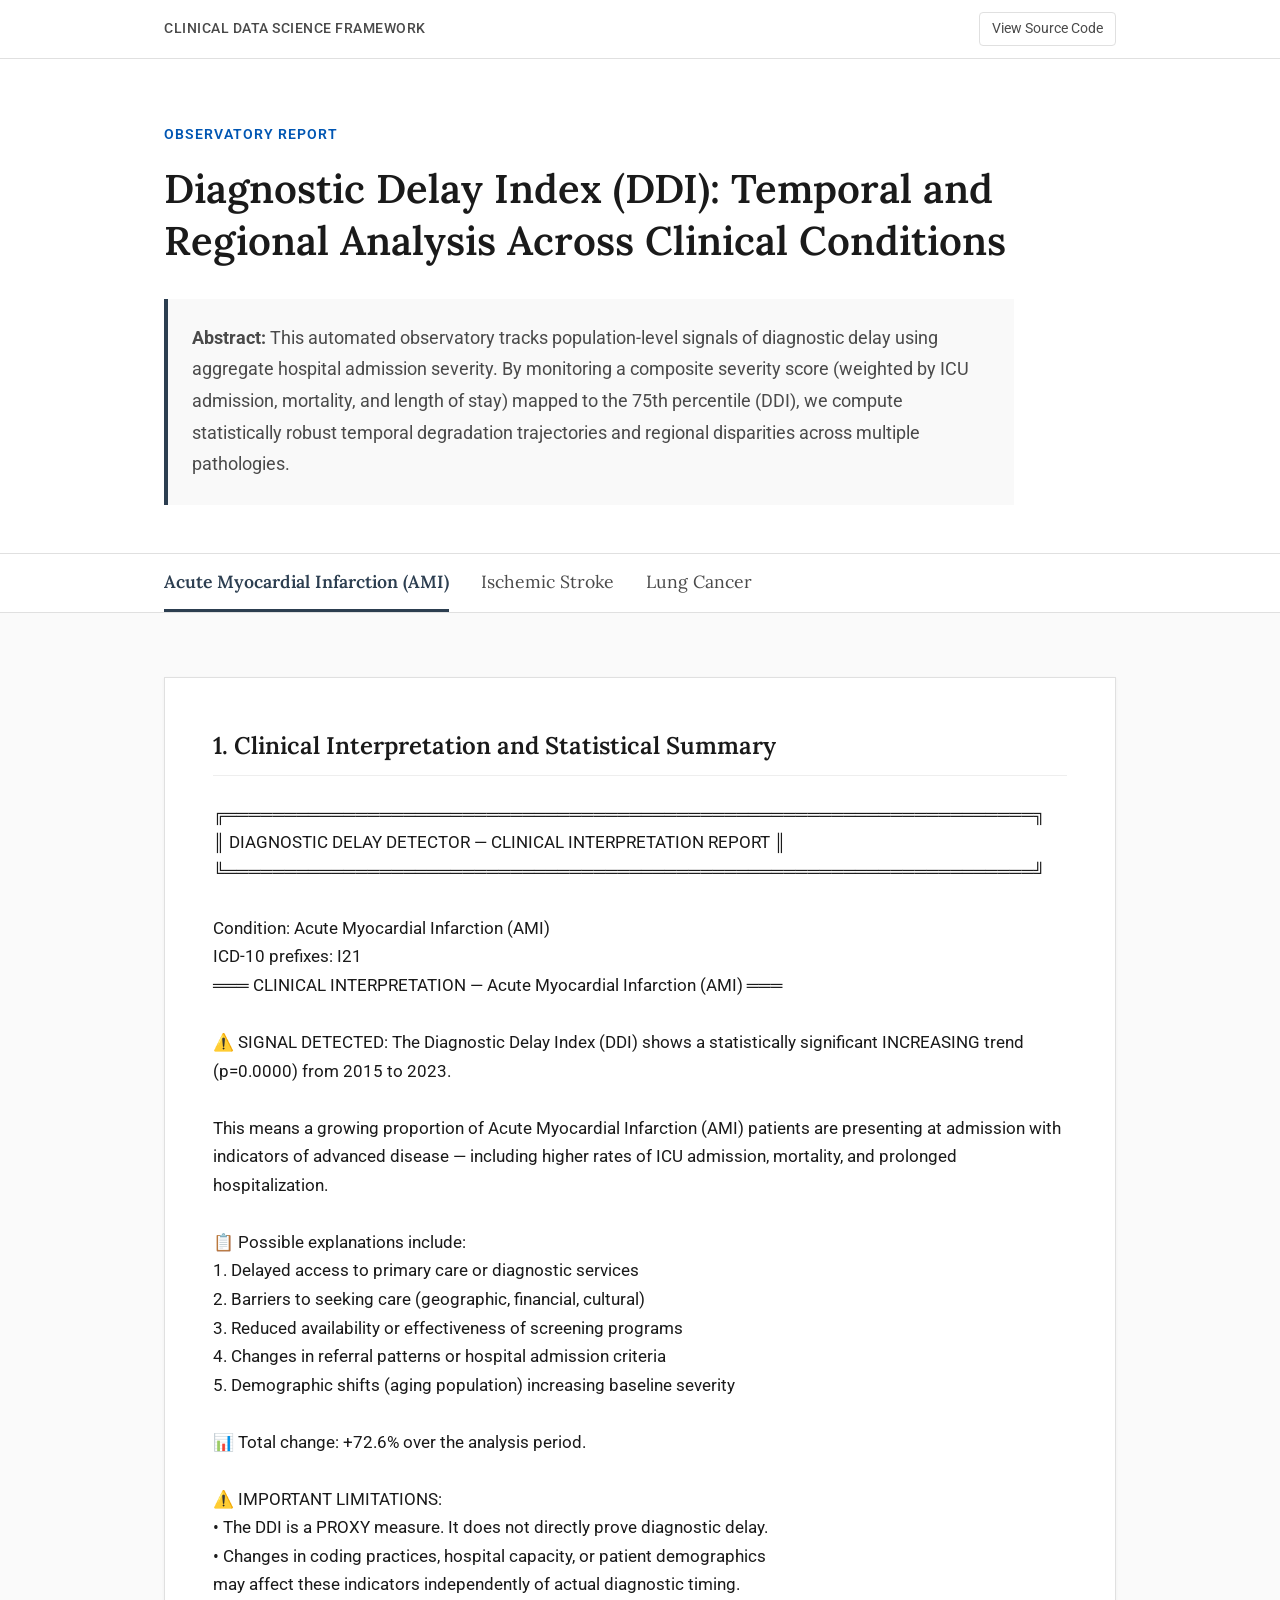
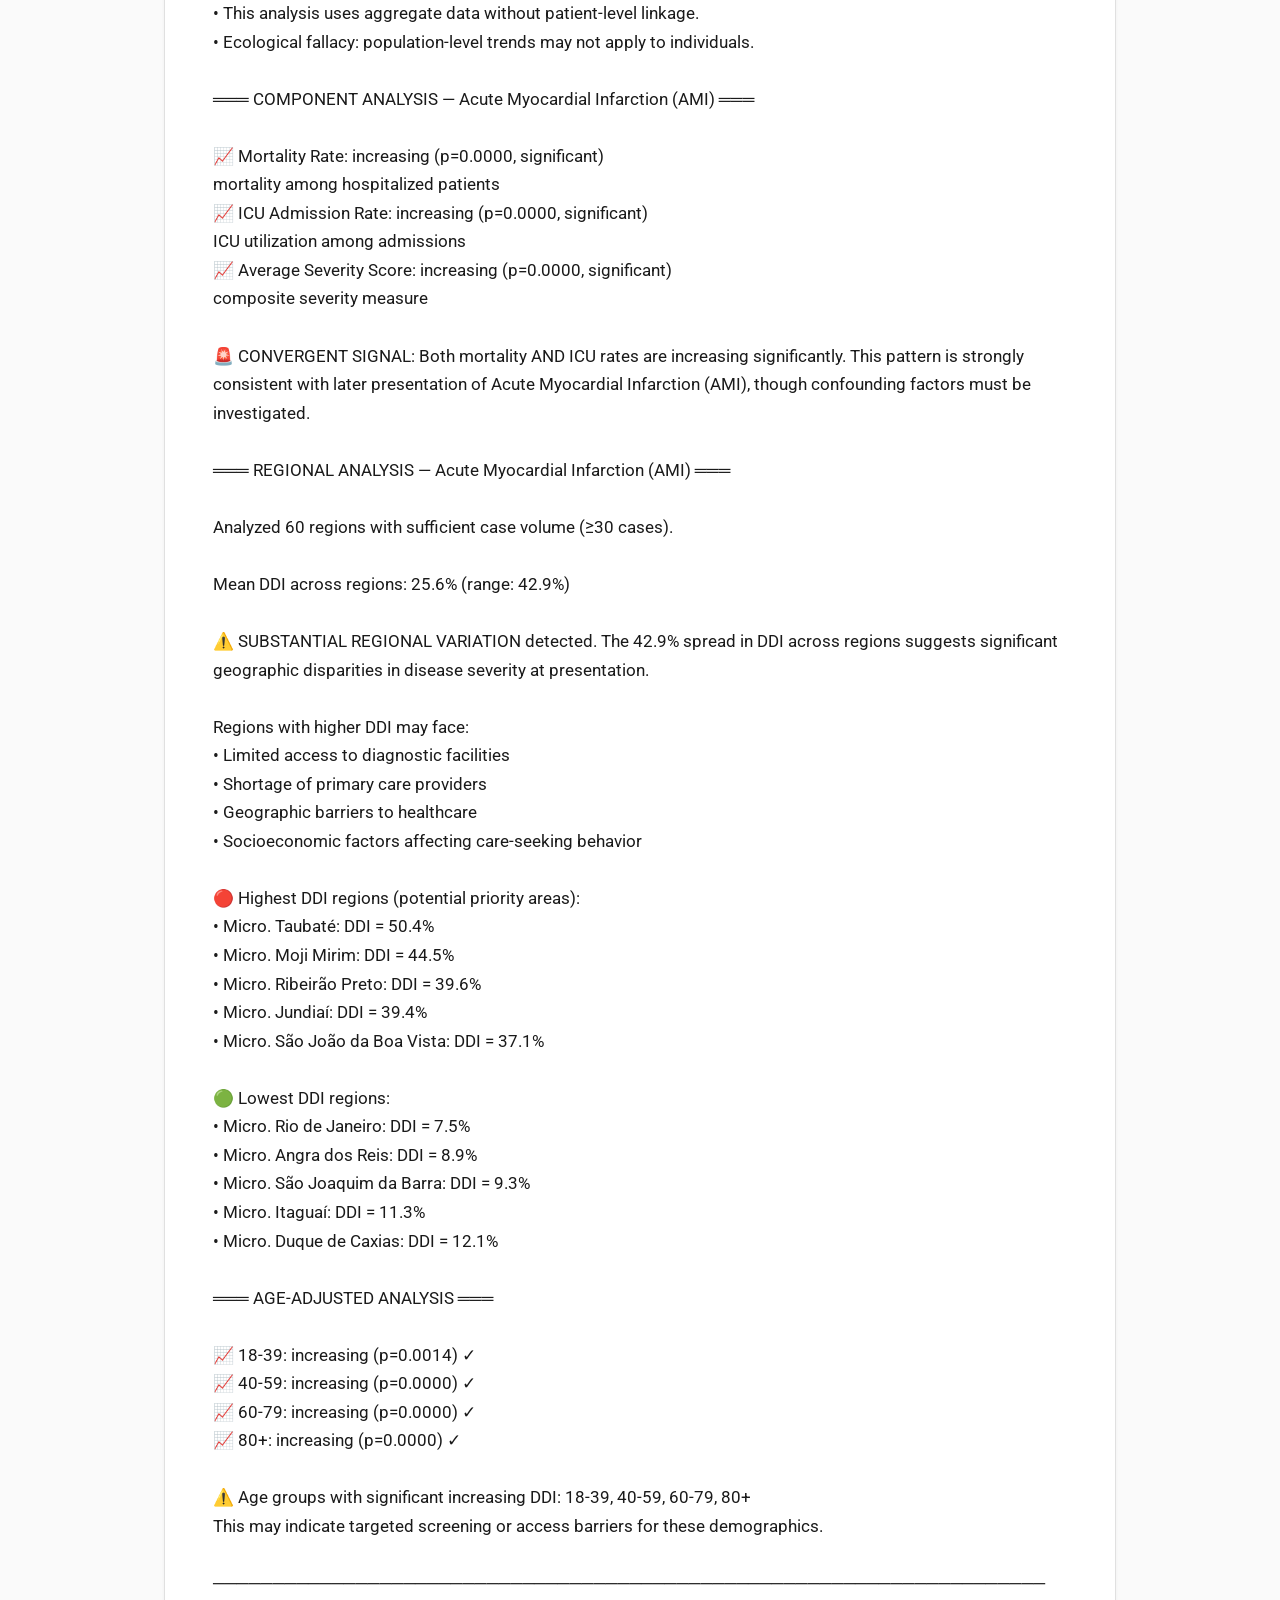
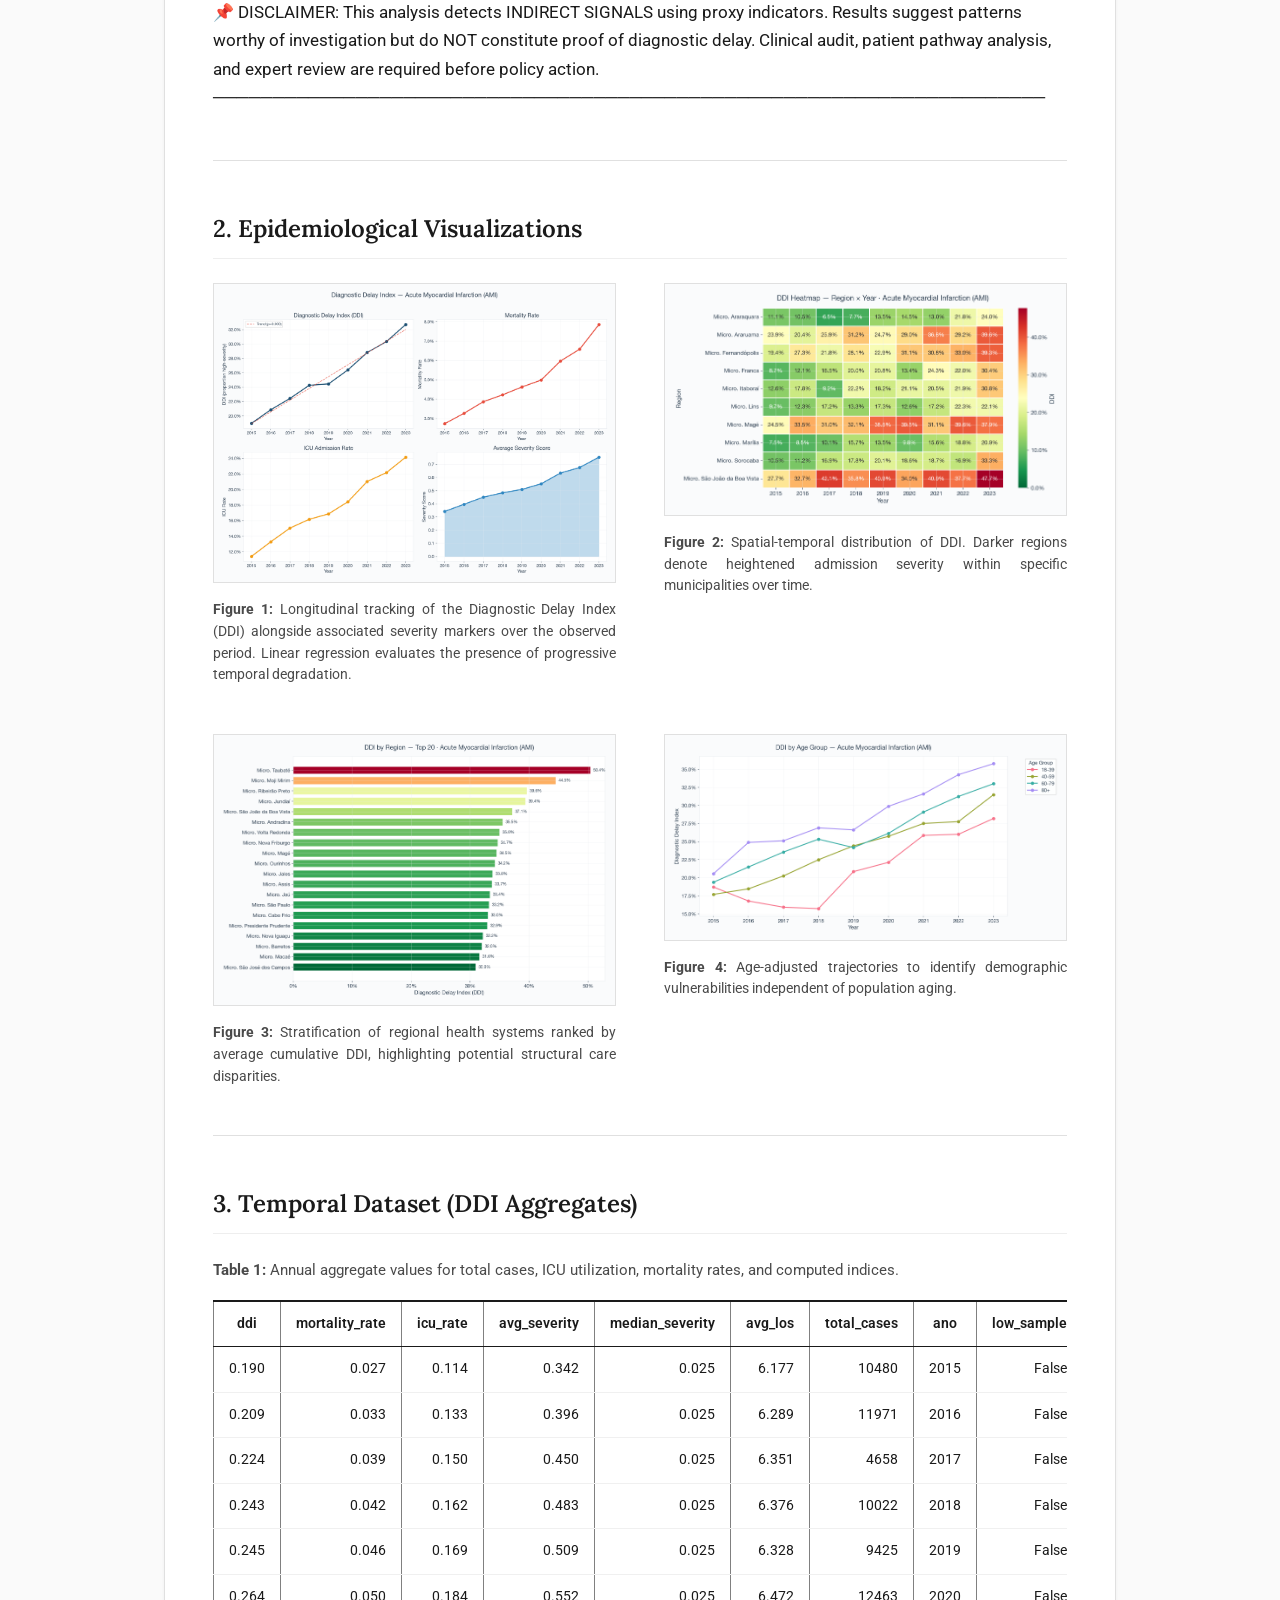
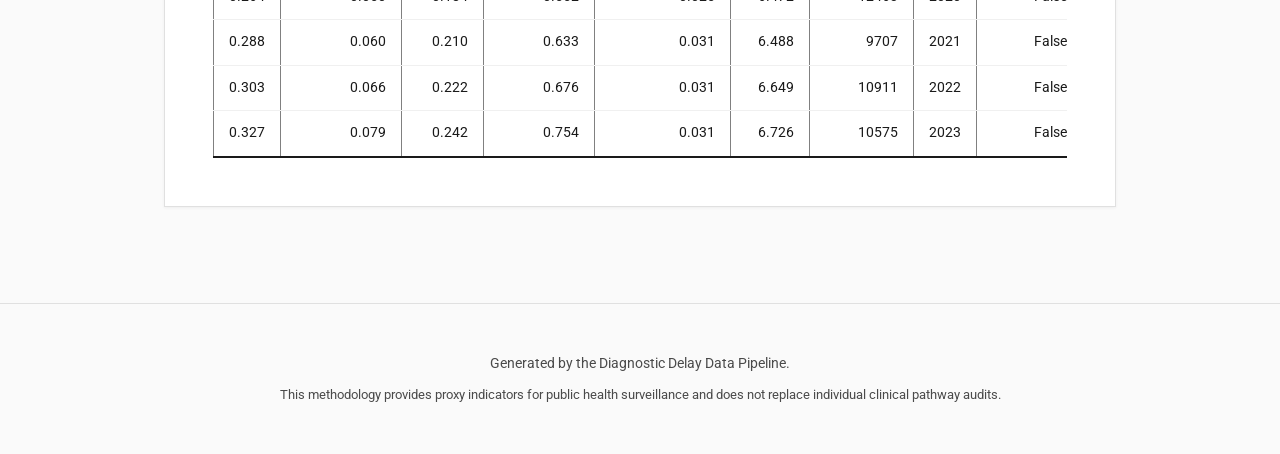
<file: docs/index.html>
<!DOCTYPE html>
<html lang="en">
<head>
    <meta charset="UTF-8">
    <meta name="viewport" content="width=device-width, initial-scale=1.0">
    <title>Diagnostic Delay Observatory</title>
    
    <link rel="preconnect" href="https://fonts.googleapis.com">
    <link rel="preconnect" href="https://fonts.gstatic.com" crossorigin>
    <!-- Academic Typography -->
    <link href="https://fonts.googleapis.com/css2?family=Lora:ital,wght@0,400;0,600;1,400&family=Roboto:wght@300;400;500;700&display=swap" rel="stylesheet">
    <link rel="stylesheet" href="style.css">
</head>
<body>

    <header class="site-header">
        <div class="container">
            <div class="header-nav">
                <span class="institution-text">Clinical Data Science Framework</span>
                <a href="https://github.com/fgronzani/DiagnosticDelayIndex" target="_blank" class="repo-link">View Source Code</a>
            </div>
        </div>
    </header>

    <div class="hero-section">
        <div class="container">
            <div class="title-block">
                <p class="category-label">Observatory Report</p>
                <h1>Diagnostic Delay Index (DDI): Temporal and Regional Analysis Across Clinical Conditions</h1>
                <p class="abstract">
                    <strong>Abstract:</strong> This automated observatory tracks population-level signals of diagnostic delay using aggregate hospital admission severity. By monitoring a composite severity score (weighted by ICU admission, mortality, and length of stay) mapped to the 75th percentile (DDI), we compute statistically robust temporal degradation trajectories and regional disparities across multiple pathologies.
                </p>
            </div>
        </div>
    </div>

    <!-- Tab Navigation -->
    <div class="tabs-wrapper">
        <div class="container">
            <nav class="tab-list" aria-label="Clinical Conditions">
                
                <button class="tab-btn active" onclick="openTab(event, 'I21')">
                    Acute Myocardial Infarction (AMI)
                </button>
                
                <button class="tab-btn " onclick="openTab(event, 'I63')">
                    Ischemic Stroke
                </button>
                
                <button class="tab-btn " onclick="openTab(event, 'C34')">
                    Lung Cancer
                </button>
                
            </nav>
        </div>
    </div>

    <!-- Tab Contents -->
    <main class="container report-content">
        
        <div id="I21" class="tab-pane active">
            
            <article class="academic-paper">
                
                <section class="interpretation-section">
                    <h2>1. Clinical Interpretation and Statistical Summary</h2>
                    <div class="report-prose">
                        ╔════════════════════════════════════════════════════════════════════╗<br>║  DIAGNOSTIC DELAY DETECTOR — CLINICAL INTERPRETATION REPORT       ║<br>╚════════════════════════════════════════════════════════════════════╝<br><br>Condition: Acute Myocardial Infarction (AMI)<br>ICD-10 prefixes: I21<br>═══ CLINICAL INTERPRETATION — Acute Myocardial Infarction (AMI) ═══<br><br><span style='color:red'>⚠️</span>  SIGNAL DETECTED: The Diagnostic Delay Index (DDI) shows a statistically significant INCREASING trend (p=0.0000) from 2015 to 2023.<br><br>This means a growing proportion of Acute Myocardial Infarction (AMI) patients are presenting at admission with indicators of advanced disease — including higher rates of ICU admission, mortality, and prolonged hospitalization.<br><br>📋 Possible explanations include:<br>   1. Delayed access to primary care or diagnostic services<br>   2. Barriers to seeking care (geographic, financial, cultural)<br>   3. Reduced availability or effectiveness of screening programs<br>   4. Changes in referral patterns or hospital admission criteria<br>   5. Demographic shifts (aging population) increasing baseline severity<br><br>📊 Total change: +72.6% over the analysis period.<br><br><span style='color:red'>⚠️</span>  IMPORTANT LIMITATIONS:<br>   • The DDI is a PROXY measure. It does not directly prove diagnostic delay.<br>   • Changes in coding practices, hospital capacity, or patient demographics<br>     may affect these indicators independently of actual diagnostic timing.<br>   • This analysis uses aggregate data without patient-level linkage.<br>   • Ecological fallacy: population-level trends may not apply to individuals.<br><br>═══ COMPONENT ANALYSIS — Acute Myocardial Infarction (AMI) ═══<br><br><span style='color:green'>📈</span> Mortality Rate: increasing (p=0.0000, significant)<br>   mortality among hospitalized patients<br><span style='color:green'>📈</span> ICU Admission Rate: increasing (p=0.0000, significant)<br>   ICU utilization among admissions<br><span style='color:green'>📈</span> Average Severity Score: increasing (p=0.0000, significant)<br>   composite severity measure<br><br>🚨 CONVERGENT SIGNAL: Both mortality AND ICU rates are increasing significantly. This pattern is strongly consistent with later presentation of Acute Myocardial Infarction (AMI), though confounding factors must be investigated.<br><br>═══ REGIONAL ANALYSIS — Acute Myocardial Infarction (AMI) ═══<br><br>Analyzed 60 regions with sufficient case volume (≥30 cases).<br><br>Mean DDI across regions: 25.6% (range: 42.9%)<br><br><span style='color:red'>⚠️</span>  SUBSTANTIAL REGIONAL VARIATION detected. The 42.9% spread in DDI across regions suggests significant geographic disparities in disease severity at presentation.<br><br>Regions with higher DDI may face:<br>   • Limited access to diagnostic facilities<br>   • Shortage of primary care providers<br>   • Geographic barriers to healthcare<br>   • Socioeconomic factors affecting care-seeking behavior<br><br>🔴 Highest DDI regions (potential priority areas):<br>   • Micro. Taubaté: DDI = 50.4%<br>   • Micro. Moji Mirim: DDI = 44.5%<br>   • Micro. Ribeirão Preto: DDI = 39.6%<br>   • Micro. Jundiaí: DDI = 39.4%<br>   • Micro. São João da Boa Vista: DDI = 37.1%<br><br>🟢 Lowest DDI regions:<br>   • Micro. Rio de Janeiro: DDI = 7.5%<br>   • Micro. Angra dos Reis: DDI = 8.9%<br>   • Micro. São Joaquim da Barra: DDI = 9.3%<br>   • Micro. Itaguaí: DDI = 11.3%<br>   • Micro. Duque de Caxias: DDI = 12.1%<br><br>═══ AGE-ADJUSTED ANALYSIS ═══<br><br>  <span style='color:green'>📈</span> 18-39: increasing (p=0.0014) ✓<br>  <span style='color:green'>📈</span> 40-59: increasing (p=0.0000) ✓<br>  <span style='color:green'>📈</span> 60-79: increasing (p=0.0000) ✓<br>  <span style='color:green'>📈</span> 80+: increasing (p=0.0000) ✓<br><br>  <span style='color:red'>⚠️</span>  Age groups with significant increasing DDI: 18-39, 40-59, 60-79, 80+<br>  This may indicate targeted screening or access barriers for these demographics.<br><br>──────────────────────────────────────────────────────────────────────<br>📌 DISCLAIMER: This analysis detects INDIRECT SIGNALS using proxy indicators. Results suggest patterns worthy of investigation but do NOT constitute proof of diagnostic delay. Clinical audit, patient pathway analysis, and expert review are required before policy action.<br>──────────────────────────────────────────────────────────────────────
                    </div>
                </section>
                
                <hr class="section-divider">

                <section class="figures-section">
                    <h2>2. Epidemiological Visualizations</h2>
                    
                    <div class="figure-grid">
                        <figure class="report-figure">
                            <img src="assets/I21_ddi_time_series.png?v=1776037892" alt="Temporal Trends for I21" loading="lazy">
                            <figcaption><strong>Figure 1:</strong> Longitudinal tracking of the Diagnostic Delay Index (DDI) alongside associated severity markers over the observed period. Linear regression evaluates the presence of progressive temporal degradation.</figcaption>
                        </figure>

                        <figure class="report-figure">
                            <img src="assets/I21_regional_temporal_heatmap.png?v=1776037892" alt="Geographic Heatmap for I21" loading="lazy">
                            <figcaption><strong>Figure 2:</strong> Spatial-temporal distribution of DDI. Darker regions denote heightened admission severity within specific municipalities over time.</figcaption>
                        </figure>
                        
                        <figure class="report-figure">
                            <img src="assets/I21_regional_ddi_bar.png?v=1776037892" alt="Regional DDI for I21" loading="lazy">
                            <figcaption><strong>Figure 3:</strong> Stratification of regional health systems ranked by average cumulative DDI, highlighting potential structural care disparities.</figcaption>
                        </figure>

                        <figure class="report-figure">
                            <img src="assets/I21_age_adjusted_ddi.png?v=1776037892" alt="Age-Adjusted Trends for I21" loading="lazy">
                            <figcaption><strong>Figure 4:</strong> Age-adjusted trajectories to identify demographic vulnerabilities independent of population aging.</figcaption>
                        </figure>
                    </div>
                </section>
                
                <hr class="section-divider">

                <section class="data-section">
                    <h2>3. Temporal Dataset (DDI Aggregates)</h2>
                    <p class="table-caption"><strong>Table 1:</strong> Annual aggregate values for total cases, ICU utilization, mortality rates, and computed indices.</p>
                    <div class="table-scroll">
                        <table border="1" class="dataframe dataframe">
  <thead>
    <tr style="text-align: right;">
      <th>ddi</th>
      <th>mortality_rate</th>
      <th>icu_rate</th>
      <th>avg_severity</th>
      <th>median_severity</th>
      <th>avg_los</th>
      <th>total_cases</th>
      <th>ano</th>
      <th>low_sample</th>
    </tr>
  </thead>
  <tbody>
    <tr>
      <td>0.190</td>
      <td>0.027</td>
      <td>0.114</td>
      <td>0.342</td>
      <td>0.025</td>
      <td>6.177</td>
      <td>10480</td>
      <td>2015</td>
      <td>False</td>
    </tr>
    <tr>
      <td>0.209</td>
      <td>0.033</td>
      <td>0.133</td>
      <td>0.396</td>
      <td>0.025</td>
      <td>6.289</td>
      <td>11971</td>
      <td>2016</td>
      <td>False</td>
    </tr>
    <tr>
      <td>0.224</td>
      <td>0.039</td>
      <td>0.150</td>
      <td>0.450</td>
      <td>0.025</td>
      <td>6.351</td>
      <td>4658</td>
      <td>2017</td>
      <td>False</td>
    </tr>
    <tr>
      <td>0.243</td>
      <td>0.042</td>
      <td>0.162</td>
      <td>0.483</td>
      <td>0.025</td>
      <td>6.376</td>
      <td>10022</td>
      <td>2018</td>
      <td>False</td>
    </tr>
    <tr>
      <td>0.245</td>
      <td>0.046</td>
      <td>0.169</td>
      <td>0.509</td>
      <td>0.025</td>
      <td>6.328</td>
      <td>9425</td>
      <td>2019</td>
      <td>False</td>
    </tr>
    <tr>
      <td>0.264</td>
      <td>0.050</td>
      <td>0.184</td>
      <td>0.552</td>
      <td>0.025</td>
      <td>6.472</td>
      <td>12463</td>
      <td>2020</td>
      <td>False</td>
    </tr>
    <tr>
      <td>0.288</td>
      <td>0.060</td>
      <td>0.210</td>
      <td>0.633</td>
      <td>0.031</td>
      <td>6.488</td>
      <td>9707</td>
      <td>2021</td>
      <td>False</td>
    </tr>
    <tr>
      <td>0.303</td>
      <td>0.066</td>
      <td>0.222</td>
      <td>0.676</td>
      <td>0.031</td>
      <td>6.649</td>
      <td>10911</td>
      <td>2022</td>
      <td>False</td>
    </tr>
    <tr>
      <td>0.327</td>
      <td>0.079</td>
      <td>0.242</td>
      <td>0.754</td>
      <td>0.031</td>
      <td>6.726</td>
      <td>10575</td>
      <td>2023</td>
      <td>False</td>
    </tr>
  </tbody>
</table>
                    </div>
                </section>
                
            </article>

        </div>
        
        <div id="I63" class="tab-pane ">
            
            <article class="academic-paper">
                
                <section class="interpretation-section">
                    <h2>1. Clinical Interpretation and Statistical Summary</h2>
                    <div class="report-prose">
                        ╔════════════════════════════════════════════════════════════════════╗<br>║  DIAGNOSTIC DELAY DETECTOR — CLINICAL INTERPRETATION REPORT       ║<br>╚════════════════════════════════════════════════════════════════════╝<br><br>Condition: Ischemic Stroke<br>ICD-10 prefixes: I63<br>═══ CLINICAL INTERPRETATION — Ischemic Stroke ═══<br><br><span style='color:red'>⚠️</span>  SIGNAL DETECTED: The Diagnostic Delay Index (DDI) shows a statistically significant INCREASING trend (p=0.0001) from 2015 to 2023.<br><br>This means a growing proportion of Ischemic Stroke patients are presenting at admission with indicators of advanced disease — including higher rates of ICU admission, mortality, and prolonged hospitalization.<br><br>📋 Possible explanations include:<br>   1. Delayed access to primary care or diagnostic services<br>   2. Barriers to seeking care (geographic, financial, cultural)<br>   3. Reduced availability or effectiveness of screening programs<br>   4. Changes in referral patterns or hospital admission criteria<br>   5. Demographic shifts (aging population) increasing baseline severity<br><br>📊 Total change: +63.5% over the analysis period.<br><br><span style='color:red'>⚠️</span>  IMPORTANT LIMITATIONS:<br>   • The DDI is a PROXY measure. It does not directly prove diagnostic delay.<br>   • Changes in coding practices, hospital capacity, or patient demographics<br>     may affect these indicators independently of actual diagnostic timing.<br>   • This analysis uses aggregate data without patient-level linkage.<br>   • Ecological fallacy: population-level trends may not apply to individuals.<br><br>═══ COMPONENT ANALYSIS — Ischemic Stroke ═══<br><br><span style='color:green'>📈</span> Mortality Rate: increasing (p=0.0284, significant)<br>   mortality among hospitalized patients<br><span style='color:green'>📈</span> ICU Admission Rate: increasing (p=0.0002, significant)<br>   ICU utilization among admissions<br><span style='color:green'>📈</span> Average Severity Score: increasing (p=0.0003, significant)<br>   composite severity measure<br><br>🚨 CONVERGENT SIGNAL: Both mortality AND ICU rates are increasing significantly. This pattern is strongly consistent with later presentation of Ischemic Stroke, though confounding factors must be investigated.<br><br>═══ REGIONAL ANALYSIS — Ischemic Stroke ═══<br><br>Analyzed 60 regions with sufficient case volume (≥30 cases).<br><br>Mean DDI across regions: 25.5% (range: 38.9%)<br><br><span style='color:red'>⚠️</span>  SUBSTANTIAL REGIONAL VARIATION detected. The 38.9% spread in DDI across regions suggests significant geographic disparities in disease severity at presentation.<br><br>Regions with higher DDI may face:<br>   • Limited access to diagnostic facilities<br>   • Shortage of primary care providers<br>   • Geographic barriers to healthcare<br>   • Socioeconomic factors affecting care-seeking behavior<br><br>🔴 Highest DDI regions (potential priority areas):<br>   • Micro. Taubaté: DDI = 46.9%<br>   • Micro. Moji Mirim: DDI = 43.5%<br>   • Micro. Jundiaí: DDI = 40.0%<br>   • Micro. Ribeirão Preto: DDI = 39.5%<br>   • Micro. Rio Claro: DDI = 39.1%<br><br>🟢 Lowest DDI regions:<br>   • Micro. Itaguaí: DDI = 8.0%<br>   • Micro. São Joaquim da Barra: DDI = 9.0%<br>   • Micro. Angra dos Reis: DDI = 10.2%<br>   • Micro. Marília: DDI = 11.1%<br>   • Micro. Rio de Janeiro: DDI = 11.6%<br><br>═══ AGE-ADJUSTED ANALYSIS ═══<br><br>  <span style='color:green'>📈</span> 18-39: increasing (p=0.0434) ✓<br>  <span style='color:green'>📈</span> 40-59: increasing (p=0.0040) ✓<br>  <span style='color:green'>📈</span> 60-79: increasing (p=0.0099) ✓<br>  <span style='color:green'>📈</span> 80+: increasing (p=0.1161) <br><br>  <span style='color:red'>⚠️</span>  Age groups with significant increasing DDI: 18-39, 40-59, 60-79<br>  This may indicate targeted screening or access barriers for these demographics.<br><br>──────────────────────────────────────────────────────────────────────<br>📌 DISCLAIMER: This analysis detects INDIRECT SIGNALS using proxy indicators. Results suggest patterns worthy of investigation but do NOT constitute proof of diagnostic delay. Clinical audit, patient pathway analysis, and expert review are required before policy action.<br>──────────────────────────────────────────────────────────────────────
                    </div>
                </section>
                
                <hr class="section-divider">

                <section class="figures-section">
                    <h2>2. Epidemiological Visualizations</h2>
                    
                    <div class="figure-grid">
                        <figure class="report-figure">
                            <img src="assets/I63_ddi_time_series.png?v=1776037892" alt="Temporal Trends for I63" loading="lazy">
                            <figcaption><strong>Figure 1:</strong> Longitudinal tracking of the Diagnostic Delay Index (DDI) alongside associated severity markers over the observed period. Linear regression evaluates the presence of progressive temporal degradation.</figcaption>
                        </figure>

                        <figure class="report-figure">
                            <img src="assets/I63_regional_temporal_heatmap.png?v=1776037892" alt="Geographic Heatmap for I63" loading="lazy">
                            <figcaption><strong>Figure 2:</strong> Spatial-temporal distribution of DDI. Darker regions denote heightened admission severity within specific municipalities over time.</figcaption>
                        </figure>
                        
                        <figure class="report-figure">
                            <img src="assets/I63_regional_ddi_bar.png?v=1776037892" alt="Regional DDI for I63" loading="lazy">
                            <figcaption><strong>Figure 3:</strong> Stratification of regional health systems ranked by average cumulative DDI, highlighting potential structural care disparities.</figcaption>
                        </figure>

                        <figure class="report-figure">
                            <img src="assets/I63_age_adjusted_ddi.png?v=1776037892" alt="Age-Adjusted Trends for I63" loading="lazy">
                            <figcaption><strong>Figure 4:</strong> Age-adjusted trajectories to identify demographic vulnerabilities independent of population aging.</figcaption>
                        </figure>
                    </div>
                </section>
                
                <hr class="section-divider">

                <section class="data-section">
                    <h2>3. Temporal Dataset (DDI Aggregates)</h2>
                    <p class="table-caption"><strong>Table 1:</strong> Annual aggregate values for total cases, ICU utilization, mortality rates, and computed indices.</p>
                    <div class="table-scroll">
                        <table border="1" class="dataframe dataframe">
  <thead>
    <tr style="text-align: right;">
      <th>ddi</th>
      <th>mortality_rate</th>
      <th>icu_rate</th>
      <th>avg_severity</th>
      <th>median_severity</th>
      <th>avg_los</th>
      <th>total_cases</th>
      <th>ano</th>
      <th>low_sample</th>
    </tr>
  </thead>
  <tbody>
    <tr>
      <td>0.185</td>
      <td>0.033</td>
      <td>0.080</td>
      <td>0.297</td>
      <td>0.028</td>
      <td>6.240</td>
      <td>820</td>
      <td>2015</td>
      <td>False</td>
    </tr>
    <tr>
      <td>0.220</td>
      <td>0.040</td>
      <td>0.128</td>
      <td>0.412</td>
      <td>0.028</td>
      <td>5.993</td>
      <td>940</td>
      <td>2016</td>
      <td>False</td>
    </tr>
    <tr>
      <td>0.232</td>
      <td>0.033</td>
      <td>0.150</td>
      <td>0.439</td>
      <td>0.028</td>
      <td>6.656</td>
      <td>393</td>
      <td>2017</td>
      <td>False</td>
    </tr>
    <tr>
      <td>0.220</td>
      <td>0.040</td>
      <td>0.127</td>
      <td>0.411</td>
      <td>0.028</td>
      <td>6.414</td>
      <td>804</td>
      <td>2018</td>
      <td>False</td>
    </tr>
    <tr>
      <td>0.272</td>
      <td>0.057</td>
      <td>0.181</td>
      <td>0.571</td>
      <td>0.028</td>
      <td>6.393</td>
      <td>731</td>
      <td>2019</td>
      <td>False</td>
    </tr>
    <tr>
      <td>0.270</td>
      <td>0.037</td>
      <td>0.173</td>
      <td>0.495</td>
      <td>0.028</td>
      <td>6.507</td>
      <td>1049</td>
      <td>2020</td>
      <td>False</td>
    </tr>
    <tr>
      <td>0.262</td>
      <td>0.040</td>
      <td>0.186</td>
      <td>0.532</td>
      <td>0.028</td>
      <td>6.539</td>
      <td>848</td>
      <td>2021</td>
      <td>False</td>
    </tr>
    <tr>
      <td>0.297</td>
      <td>0.062</td>
      <td>0.194</td>
      <td>0.616</td>
      <td>0.035</td>
      <td>6.752</td>
      <td>962</td>
      <td>2022</td>
      <td>False</td>
    </tr>
    <tr>
      <td>0.303</td>
      <td>0.060</td>
      <td>0.235</td>
      <td>0.686</td>
      <td>0.035</td>
      <td>6.183</td>
      <td>868</td>
      <td>2023</td>
      <td>False</td>
    </tr>
  </tbody>
</table>
                    </div>
                </section>
                
            </article>

        </div>
        
        <div id="C34" class="tab-pane ">
            
            <article class="academic-paper">
                
                <section class="interpretation-section">
                    <h2>1. Clinical Interpretation and Statistical Summary</h2>
                    <div class="report-prose">
                        ╔════════════════════════════════════════════════════════════════════╗<br>║  DIAGNOSTIC DELAY DETECTOR — CLINICAL INTERPRETATION REPORT       ║<br>╚════════════════════════════════════════════════════════════════════╝<br><br>Condition: Lung Cancer<br>ICD-10 prefixes: C34<br>═══ CLINICAL INTERPRETATION — Lung Cancer ═══<br><br><span style='color:red'>⚠️</span>  SIGNAL DETECTED: The Diagnostic Delay Index (DDI) shows a statistically significant INCREASING trend (p=0.0001) from 2015 to 2023.<br><br>This means a growing proportion of Lung Cancer patients are presenting at admission with indicators of advanced disease — including higher rates of ICU admission, mortality, and prolonged hospitalization.<br><br>📋 Possible explanations include:<br>   1. Delayed access to primary care or diagnostic services<br>   2. Barriers to seeking care (geographic, financial, cultural)<br>   3. Reduced availability or effectiveness of screening programs<br>   4. Changes in referral patterns or hospital admission criteria<br>   5. Demographic shifts (aging population) increasing baseline severity<br><br>📊 Total change: +74.4% over the analysis period.<br><br><span style='color:red'>⚠️</span>  IMPORTANT LIMITATIONS:<br>   • The DDI is a PROXY measure. It does not directly prove diagnostic delay.<br>   • Changes in coding practices, hospital capacity, or patient demographics<br>     may affect these indicators independently of actual diagnostic timing.<br>   • This analysis uses aggregate data without patient-level linkage.<br>   • Ecological fallacy: population-level trends may not apply to individuals.<br><br>═══ COMPONENT ANALYSIS — Lung Cancer ═══<br><br><span style='color:green'>📈</span> Mortality Rate: increasing (p=0.0006, significant)<br>   mortality among hospitalized patients<br><span style='color:green'>📈</span> ICU Admission Rate: increasing (p=0.0001, significant)<br>   ICU utilization among admissions<br><span style='color:green'>📈</span> Average Severity Score: increasing (p=0.0000, significant)<br>   composite severity measure<br><br>🚨 CONVERGENT SIGNAL: Both mortality AND ICU rates are increasing significantly. This pattern is strongly consistent with later presentation of Lung Cancer, though confounding factors must be investigated.<br><br>═══ REGIONAL ANALYSIS — Lung Cancer ═══<br><br>Analyzed 60 regions with sufficient case volume (≥30 cases).<br><br>Mean DDI across regions: 25.8% (range: 42.4%)<br><br><span style='color:red'>⚠️</span>  SUBSTANTIAL REGIONAL VARIATION detected. The 42.4% spread in DDI across regions suggests significant geographic disparities in disease severity at presentation.<br><br>Regions with higher DDI may face:<br>   • Limited access to diagnostic facilities<br>   • Shortage of primary care providers<br>   • Geographic barriers to healthcare<br>   • Socioeconomic factors affecting care-seeking behavior<br><br>🔴 Highest DDI regions (potential priority areas):<br>   • Micro. Taubaté: DDI = 50.4%<br>   • Micro. Ribeirão Preto: DDI = 42.3%<br>   • Micro. Moji Mirim: DDI = 42.3%<br>   • Micro. Cabo Frio: DDI = 41.3%<br>   • Micro. Magé: DDI = 38.7%<br><br>🟢 Lowest DDI regions:<br>   • Micro. Angra dos Reis: DDI = 8.0%<br>   • Micro. São Joaquim da Barra: DDI = 9.7%<br>   • Micro. Amparo: DDI = 12.3%<br>   • Micro. Rio de Janeiro: DDI = 12.6%<br>   • Micro. Marília: DDI = 13.4%<br><br>═══ AGE-ADJUSTED ANALYSIS ═══<br><br>  <span style='color:green'>📈</span> 18-39: increasing (p=0.0144) ✓<br>  <span style='color:green'>📈</span> 40-59: increasing (p=0.0003) ✓<br>  <span style='color:green'>📈</span> 60-79: increasing (p=0.0066) ✓<br>  <span style='color:green'>📈</span> 80+: increasing (p=0.0039) ✓<br><br>  <span style='color:red'>⚠️</span>  Age groups with significant increasing DDI: 18-39, 40-59, 60-79, 80+<br>  This may indicate targeted screening or access barriers for these demographics.<br><br>──────────────────────────────────────────────────────────────────────<br>📌 DISCLAIMER: This analysis detects INDIRECT SIGNALS using proxy indicators. Results suggest patterns worthy of investigation but do NOT constitute proof of diagnostic delay. Clinical audit, patient pathway analysis, and expert review are required before policy action.<br>──────────────────────────────────────────────────────────────────────
                    </div>
                </section>
                
                <hr class="section-divider">

                <section class="figures-section">
                    <h2>2. Epidemiological Visualizations</h2>
                    
                    <div class="figure-grid">
                        <figure class="report-figure">
                            <img src="assets/C34_ddi_time_series.png?v=1776037892" alt="Temporal Trends for C34" loading="lazy">
                            <figcaption><strong>Figure 1:</strong> Longitudinal tracking of the Diagnostic Delay Index (DDI) alongside associated severity markers over the observed period. Linear regression evaluates the presence of progressive temporal degradation.</figcaption>
                        </figure>

                        <figure class="report-figure">
                            <img src="assets/C34_regional_temporal_heatmap.png?v=1776037892" alt="Geographic Heatmap for C34" loading="lazy">
                            <figcaption><strong>Figure 2:</strong> Spatial-temporal distribution of DDI. Darker regions denote heightened admission severity within specific municipalities over time.</figcaption>
                        </figure>
                        
                        <figure class="report-figure">
                            <img src="assets/C34_regional_ddi_bar.png?v=1776037892" alt="Regional DDI for C34" loading="lazy">
                            <figcaption><strong>Figure 3:</strong> Stratification of regional health systems ranked by average cumulative DDI, highlighting potential structural care disparities.</figcaption>
                        </figure>

                        <figure class="report-figure">
                            <img src="assets/C34_age_adjusted_ddi.png?v=1776037892" alt="Age-Adjusted Trends for C34" loading="lazy">
                            <figcaption><strong>Figure 4:</strong> Age-adjusted trajectories to identify demographic vulnerabilities independent of population aging.</figcaption>
                        </figure>
                    </div>
                </section>
                
                <hr class="section-divider">

                <section class="data-section">
                    <h2>3. Temporal Dataset (DDI Aggregates)</h2>
                    <p class="table-caption"><strong>Table 1:</strong> Annual aggregate values for total cases, ICU utilization, mortality rates, and computed indices.</p>
                    <div class="table-scroll">
                        <table border="1" class="dataframe dataframe">
  <thead>
    <tr style="text-align: right;">
      <th>ddi</th>
      <th>mortality_rate</th>
      <th>icu_rate</th>
      <th>avg_severity</th>
      <th>median_severity</th>
      <th>avg_los</th>
      <th>total_cases</th>
      <th>ano</th>
      <th>low_sample</th>
    </tr>
  </thead>
  <tbody>
    <tr>
      <td>0.193</td>
      <td>0.022</td>
      <td>0.119</td>
      <td>0.351</td>
      <td>0.040</td>
      <td>5.796</td>
      <td>915</td>
      <td>2015</td>
      <td>False</td>
    </tr>
    <tr>
      <td>0.221</td>
      <td>0.037</td>
      <td>0.117</td>
      <td>0.399</td>
      <td>0.040</td>
      <td>6.407</td>
      <td>994</td>
      <td>2016</td>
      <td>False</td>
    </tr>
    <tr>
      <td>0.202</td>
      <td>0.026</td>
      <td>0.115</td>
      <td>0.360</td>
      <td>0.040</td>
      <td>6.487</td>
      <td>392</td>
      <td>2017</td>
      <td>False</td>
    </tr>
    <tr>
      <td>0.232</td>
      <td>0.038</td>
      <td>0.150</td>
      <td>0.464</td>
      <td>0.040</td>
      <td>6.046</td>
      <td>819</td>
      <td>2018</td>
      <td>False</td>
    </tr>
    <tr>
      <td>0.237</td>
      <td>0.033</td>
      <td>0.173</td>
      <td>0.493</td>
      <td>0.030</td>
      <td>6.072</td>
      <td>765</td>
      <td>2019</td>
      <td>False</td>
    </tr>
    <tr>
      <td>0.294</td>
      <td>0.051</td>
      <td>0.208</td>
      <td>0.625</td>
      <td>0.050</td>
      <td>6.674</td>
      <td>1024</td>
      <td>2020</td>
      <td>False</td>
    </tr>
    <tr>
      <td>0.276</td>
      <td>0.046</td>
      <td>0.192</td>
      <td>0.580</td>
      <td>0.050</td>
      <td>6.659</td>
      <td>775</td>
      <td>2021</td>
      <td>False</td>
    </tr>
    <tr>
      <td>0.299</td>
      <td>0.060</td>
      <td>0.201</td>
      <td>0.637</td>
      <td>0.040</td>
      <td>6.549</td>
      <td>901</td>
      <td>2022</td>
      <td>False</td>
    </tr>
    <tr>
      <td>0.337</td>
      <td>0.069</td>
      <td>0.244</td>
      <td>0.748</td>
      <td>0.050</td>
      <td>6.556</td>
      <td>919</td>
      <td>2023</td>
      <td>False</td>
    </tr>
  </tbody>
</table>
                    </div>
                </section>
                
            </article>

        </div>
        
    </main>

    <footer class="site-footer">
        <div class="container">
            <p>Generated by the Diagnostic Delay Data Pipeline.</p>
            <p class="copyright">This methodology provides proxy indicators for public health surveillance and does not replace individual clinical pathway audits.</p>
        </div>
    </footer>

    <script>
        function openTab(evt, tabId) {
            var i, tabcontent, tablinks;
            tabcontent = document.getElementsByClassName("tab-pane");
            for (i = 0; i < tabcontent.length; i++) {
                tabcontent[i].classList.remove("active");
            }
            tablinks = document.getElementsByClassName("tab-btn");
            for (i = 0; i < tablinks.length; i++) {
                tablinks[i].classList.remove("active");
            }
            document.getElementById(tabId).classList.add("active");
            evt.currentTarget.classList.add("active");
        }
    </script>
</body>
</html>
</file>
<file: docs/style.css>
/* Scientific / Academic CSS Reset and Variables */
:root {
    --text-primary: #1A1A1A;
    --text-secondary: #4A4A4A;
    --bg-main: #FAFAFA;
    --bg-content: #FFFFFF;
    --border-color: #E0E0E0;
    --link-color: #0056b3;
    --accent: #2C3E50;
    
    --font-heading: 'Lora', Georgia, serif;
    --font-body: 'Roboto', 'Helvetica Neue', Arial, sans-serif;
    
    --max-width: 1000px;
}

* {
    box-sizing: border-box;
    margin: 0;
    padding: 0;
}

body {
    font-family: var(--font-body);
    background-color: var(--bg-main);
    color: var(--text-primary);
    line-height: 1.7;
    font-size: 16px;
    -webkit-font-smoothing: antialiased;
}

h1, h2, h3, h4 {
    font-family: var(--font-heading);
    color: var(--text-primary);
    margin-bottom: 1rem;
    font-weight: 600;
}

a {
    color: var(--link-color);
    text-decoration: none;
}

a:hover {
    text-decoration: underline;
}

.container {
    max-width: var(--max-width);
    margin: 0 auto;
    padding: 0 1.5rem;
}

/* Header */
.site-header {
    background: #ffffff;
    border-bottom: 1px solid var(--border-color);
    padding: 0.75rem 0;
    font-size: 0.9rem;
}

.header-nav {
    display: flex;
    justify-content: space-between;
    align-items: center;
}

.institution-text {
    font-weight: 500;
    letter-spacing: 0.5px;
    text-transform: uppercase;
    color: var(--text-secondary);
}

.repo-link {
    font-family: var(--font-body);
    padding: 4px 12px;
    border: 1px solid var(--border-color);
    border-radius: 4px;
    color: var(--text-secondary);
    transition: background 0.2s;
}

.repo-link:hover {
    background: #f5f5f5;
    text-decoration: none;
}

/* Hero Section / Title Block */
.hero-section {
    background: var(--bg-content);
    padding: 4rem 0 3rem;
    border-bottom: 1px solid var(--border-color);
}

.title-block {
    max-width: 850px;
}

.category-label {
    font-size: 0.85rem;
    text-transform: uppercase;
    letter-spacing: 1px;
    color: #0056b3;
    margin-bottom: 1rem;
    font-weight: 600;
}

.title-block h1 {
    font-size: 2.5rem;
    line-height: 1.3;
    margin-bottom: 2rem;
}

.abstract {
    font-size: 1.1rem;
    color: var(--text-secondary);
    background: #f9f9f9;
    padding: 1.5rem;
    border-left: 4px solid var(--accent);
    line-height: 1.8;
}

/* Tabs */
.tabs-wrapper {
    background: var(--bg-content);
    border-bottom: 1px solid var(--border-color);
    position: sticky;
    top: 0;
    z-index: 100;
}

.tab-list {
    display: flex;
    gap: 2rem;
    overflow-x: auto;
    white-space: nowrap;
}

.tab-btn {
    background: none;
    border: none;
    padding: 1rem 0;
    font-family: var(--font-heading);
    font-size: 1.1rem;
    color: var(--text-secondary);
    cursor: pointer;
    border-bottom: 3px solid transparent;
    transition: all 0.2s;
}

.tab-btn:hover {
    color: var(--text-primary);
}

.tab-btn.active {
    color: var(--accent);
    font-weight: 600;
    border-bottom-color: var(--accent);
}

/* Content Area */
.report-content {
    padding: 4rem 1.5rem;
}

.tab-pane {
    display: none;
}

.tab-pane.active {
    display: block;
    animation: simpleFade 0.3s ease;
}

@keyframes simpleFade {
    from { opacity: 0; }
    to { opacity: 1; }
}

.academic-paper {
    background: var(--bg-content);
    padding: 3rem;
    border: 1px solid var(--border-color);
    box-shadow: 0 1px 3px rgba(0,0,0,0.05);
}

.section-divider {
    border: 0;
    height: 1px;
    background: var(--border-color);
    margin: 3rem 0;
}

/* Prose/Text Report */
.interpretation-section h2, .figures-section h2, .data-section h2 {
    font-size: 1.5rem;
    border-bottom: 1px solid #eee;
    padding-bottom: 0.5rem;
    margin-bottom: 1.5rem;
}

.report-prose {
    font-family: var(--font-body);
    columns: 1;
    font-size: 1.05rem;
    color: var(--text-primary);
}

.report-prose span[style*="color:red"] {
    color: #a80000 !important;
    font-weight: 500;
}
.report-prose span[style*="color:green"] {
    color: #006600 !important;
    font-weight: 500;
}

/* Figures */
.figure-grid {
    display: grid;
    grid-template-columns: 1fr 1fr;
    gap: 3rem;
}

.report-figure {
    margin: 0;
}

.report-figure img {
    max-width: 100%;
    height: auto;
    border: 1px solid var(--border-color);
    display: block;
    margin-bottom: 1rem;
}

.report-figure figcaption {
    font-size: 0.9rem;
    color: var(--text-secondary);
    line-height: 1.5;
    text-align: justify;
}

/* Data Tables (Academic Style) */
.table-scroll {
    overflow-x: auto;
    margin-top: 1rem;
}

.table-caption {
    font-size: 0.95rem;
    color: var(--text-secondary);
    margin-bottom: 0.5rem;
}

.dataframe {
    width: 100%;
    border-collapse: collapse;
    font-size: 0.9rem;
    font-family: var(--font-body);
    text-align: right;
}

.dataframe th, .dataframe td {
    padding: 10px 15px;
}

.dataframe th {
    border-top: 2px solid var(--text-primary);
    border-bottom: 1px solid var(--text-primary);
    font-weight: 600;
    text-align: center;
    background: #fff;
    color: var(--text-primary);
}

.dataframe td {
    border-bottom: 1px solid #f0f0f0;
}

.dataframe tr:last-child td {
    border-bottom: 2px solid var(--text-primary);
}

/* Footer */
.site-footer {
    text-align: center;
    padding: 3rem 0;
    border-top: 1px solid var(--border-color);
    margin-top: 2rem;
    color: var(--text-secondary);
    font-size: 0.9rem;
}

.copyright {
    margin-top: 0.5rem;
    font-size: 0.8rem;
}

/* Responsive */
@media (max-width: 800px) {
    .figure-grid {
        grid-template-columns: 1fr;
    }
    
    .academic-paper {
        padding: 1.5rem;
    }
    
    .title-block h1 {
        font-size: 2rem;
    }
}
</file>
